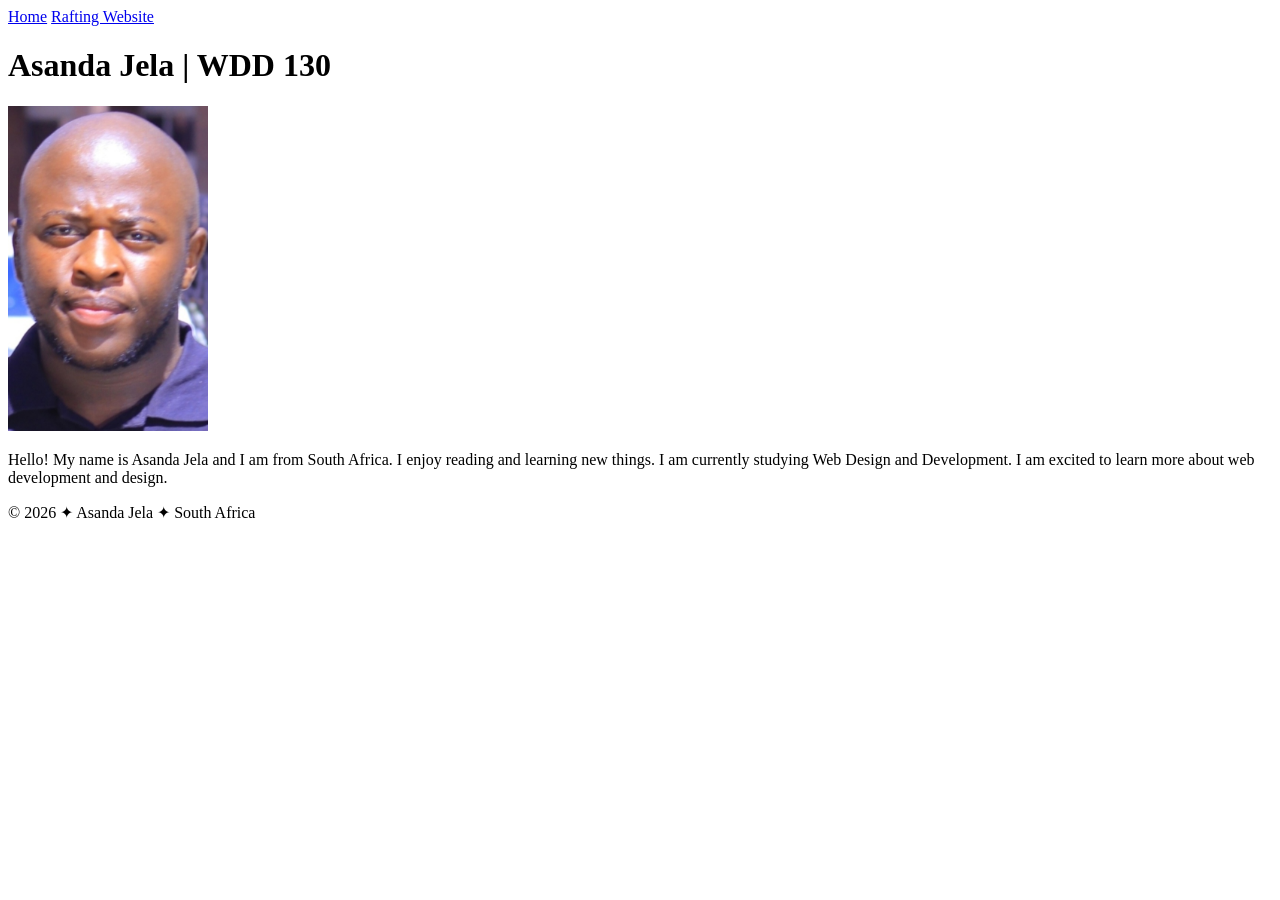
<file: Index.html>
<!DOCTYPE html>
<html lang="en-US">
<head>
    <meta charset="utf-8">
    <meta name="viewport" content="width=device-width, initial-scale=1.0">
    <title>Asanda Jela | WDD 130</title>
</head>
<body>
    <header>
        <nav>
            <a href="#">Home</a>
            <a href="#">Rafting Website</a>
        </nav>
    </header>
    
    <main>
        <h1>Asanda Jela | WDD 130</h1>
        <img src="images/profile.jpg" alt="Asanda Jela" width="200">
        <p>Hello! My name is Asanda Jela and I am from South Africa. I enjoy reading and learning new things. I am currently studying Web Design and Development. I am excited to learn more about web development and design.</p>
    </main>
    
    <footer>
        <p>&copy; 2026 ✦ Asanda Jela ✦ South Africa</p>
    </footer>
</body>
</html>
</file>
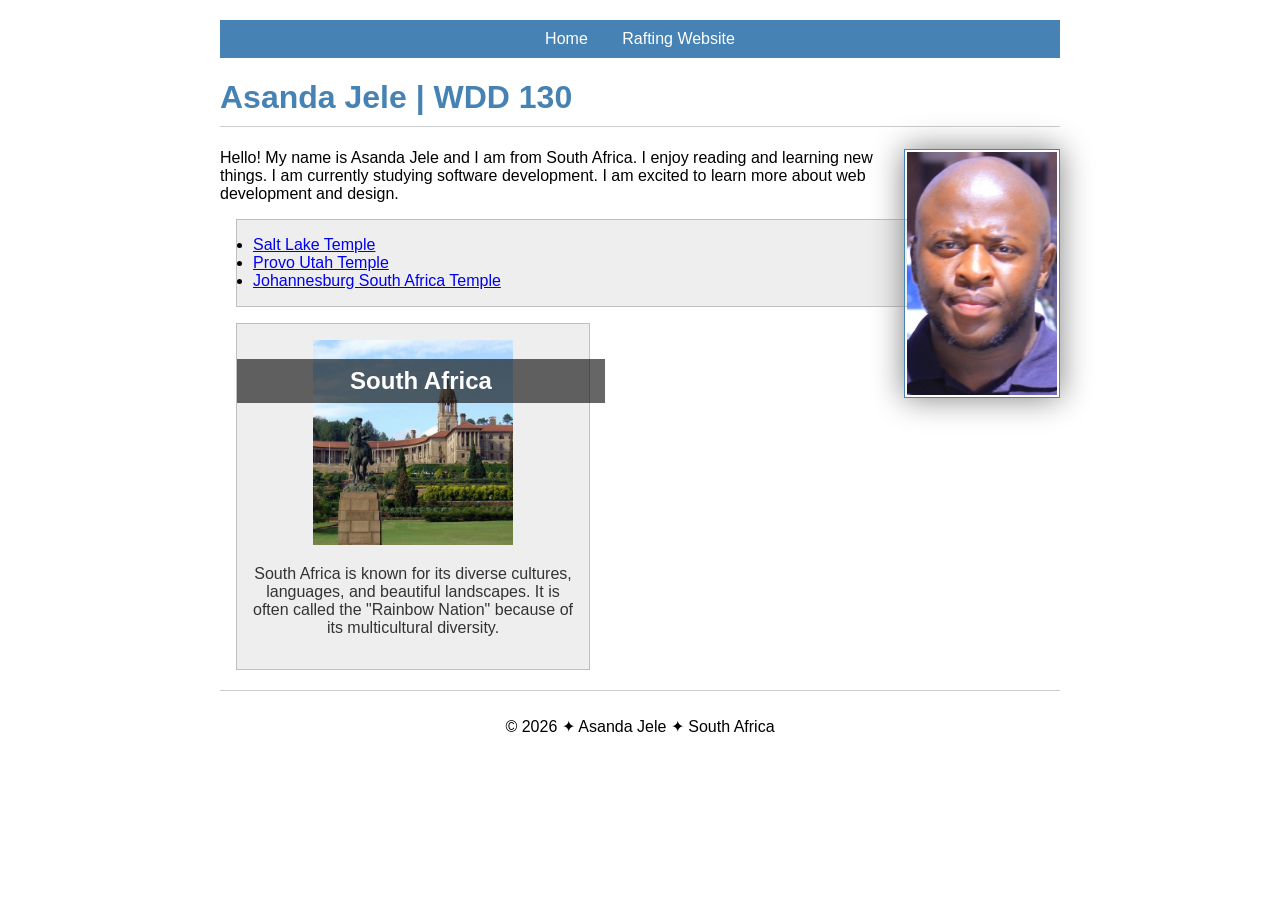
<file: index.html>
<!DOCTYPE html>
<html lang="en-US">
<head>
    <meta charset="utf-8">
    <meta name="viewport" content="width=device-width, initial-scale=1.0">
    <title>Asanda Jele | WDD 130</title>
    <meta name="description" content="Asanda Jele's WDD 130 home page with links and a short bio.">
    <meta name="author" content="Asanda Jele">
    <link rel="stylesheet" href="styles/styles.css">
</head>
<body>

    <header>
        <nav>
            <a href="#">Home</a>
            <a href="wwr/">Rafting Website</a>
        </nav>
    </header>

    <main>
        <h1>Asanda Jele | WDD 130</h1>
        <img src="images/profile.jpg" alt="Asanda Jele" width="200">
        <p>Hello! My name is Asanda Jele and I am from South Africa. I enjoy reading and learning new things. I am currently studying software development. I am excited to learn more about web development and design.</p>

        <ul class="box">
            <li><a href="https://www.churchofjesuschrist.org/temples/details/salt-lake-temple" target="_blank">Salt Lake Temple</a></li>
            <li><a href="https://www.churchofjesuschrist.org/temples/details/provo-utah-temple" target="_blank">Provo Utah Temple</a></li>
            <li><a href="https://www.churchofjesuschrist.org/temples/details/johannesburg-south-africa-temple" target="_blank">Johannesburg South Africa Temple</a></li>
        </ul>
    </main>

    <aside class="box">
        <h2>South Africa</h2>
        <img src="images/country.jpg" alt="South Africa">
        <p>South Africa is known for its diverse cultures, languages, and beautiful landscapes. It is often called the "Rainbow Nation" because of its multicultural diversity.</p>
    </aside>

    <footer>
        <p>&copy; 2026 ✦ Asanda Jele ✦ South Africa</p>
    </footer>

</body>
</html>
</file>
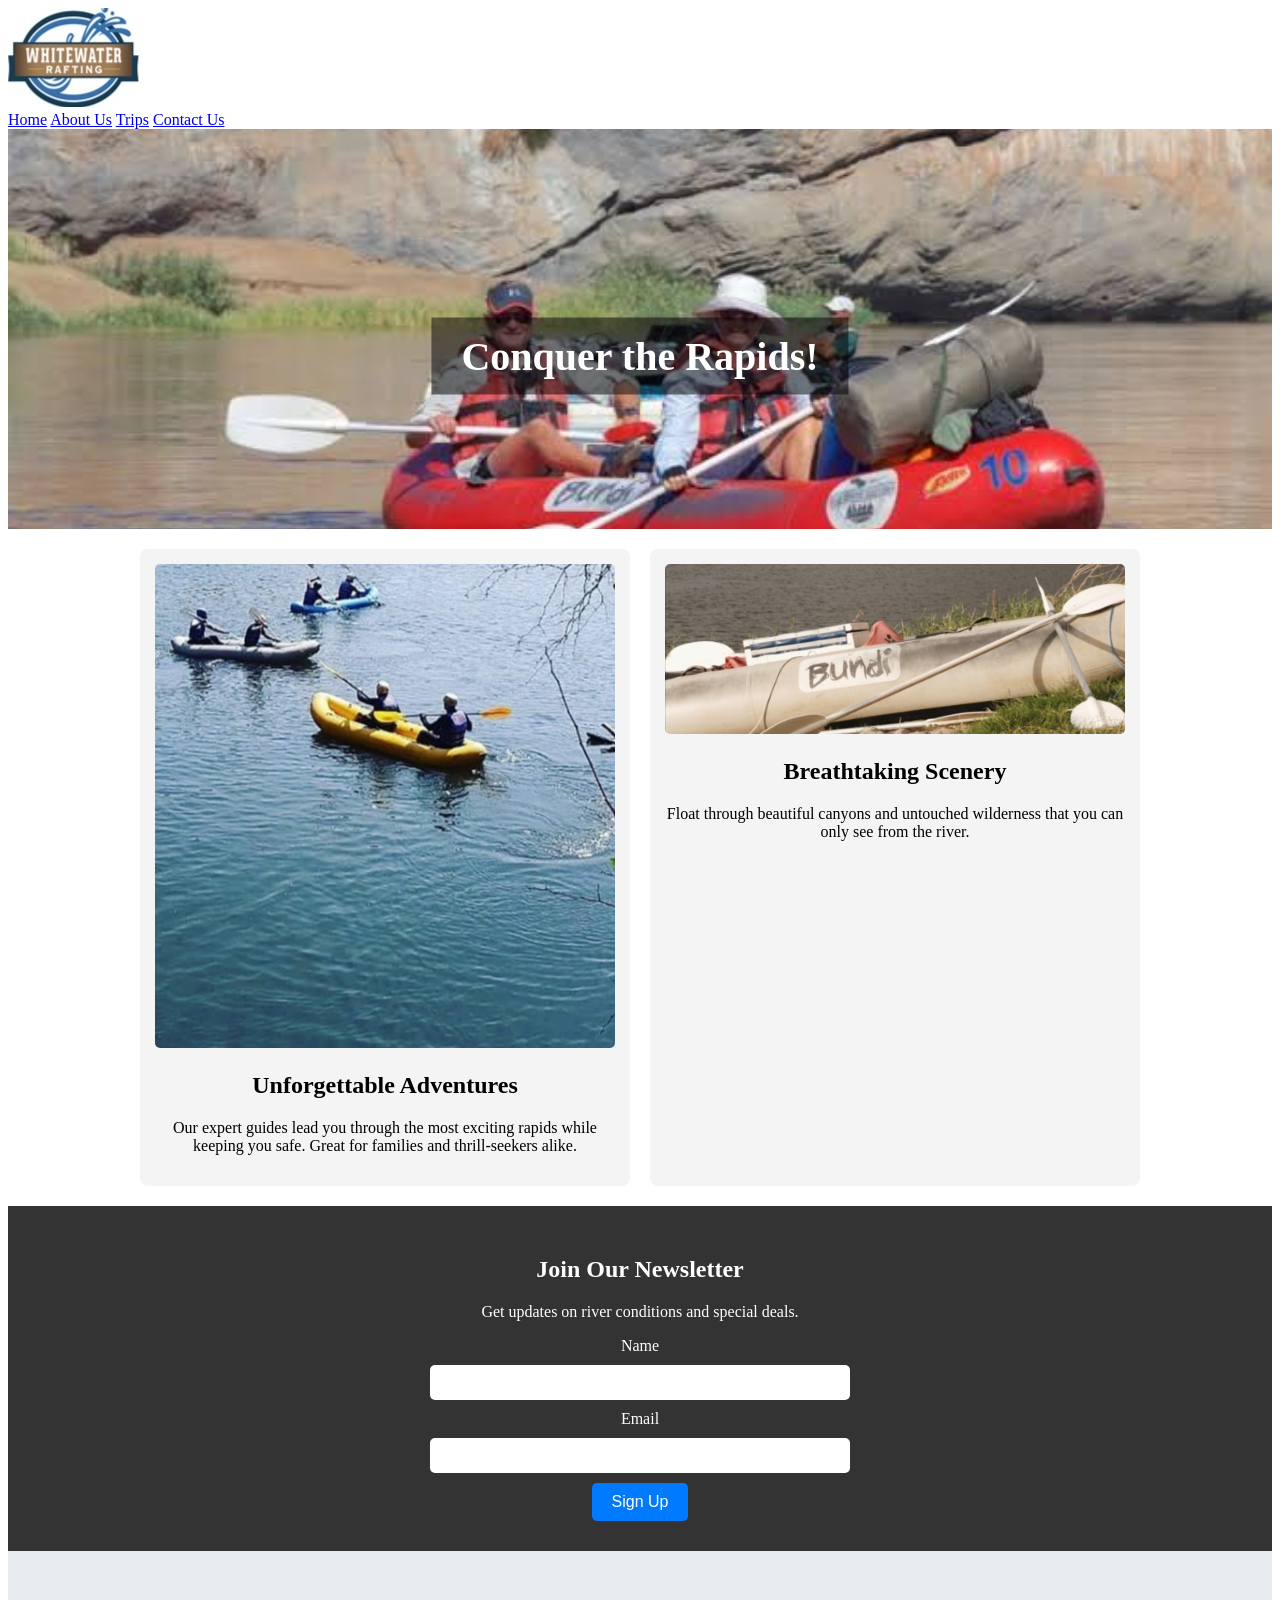
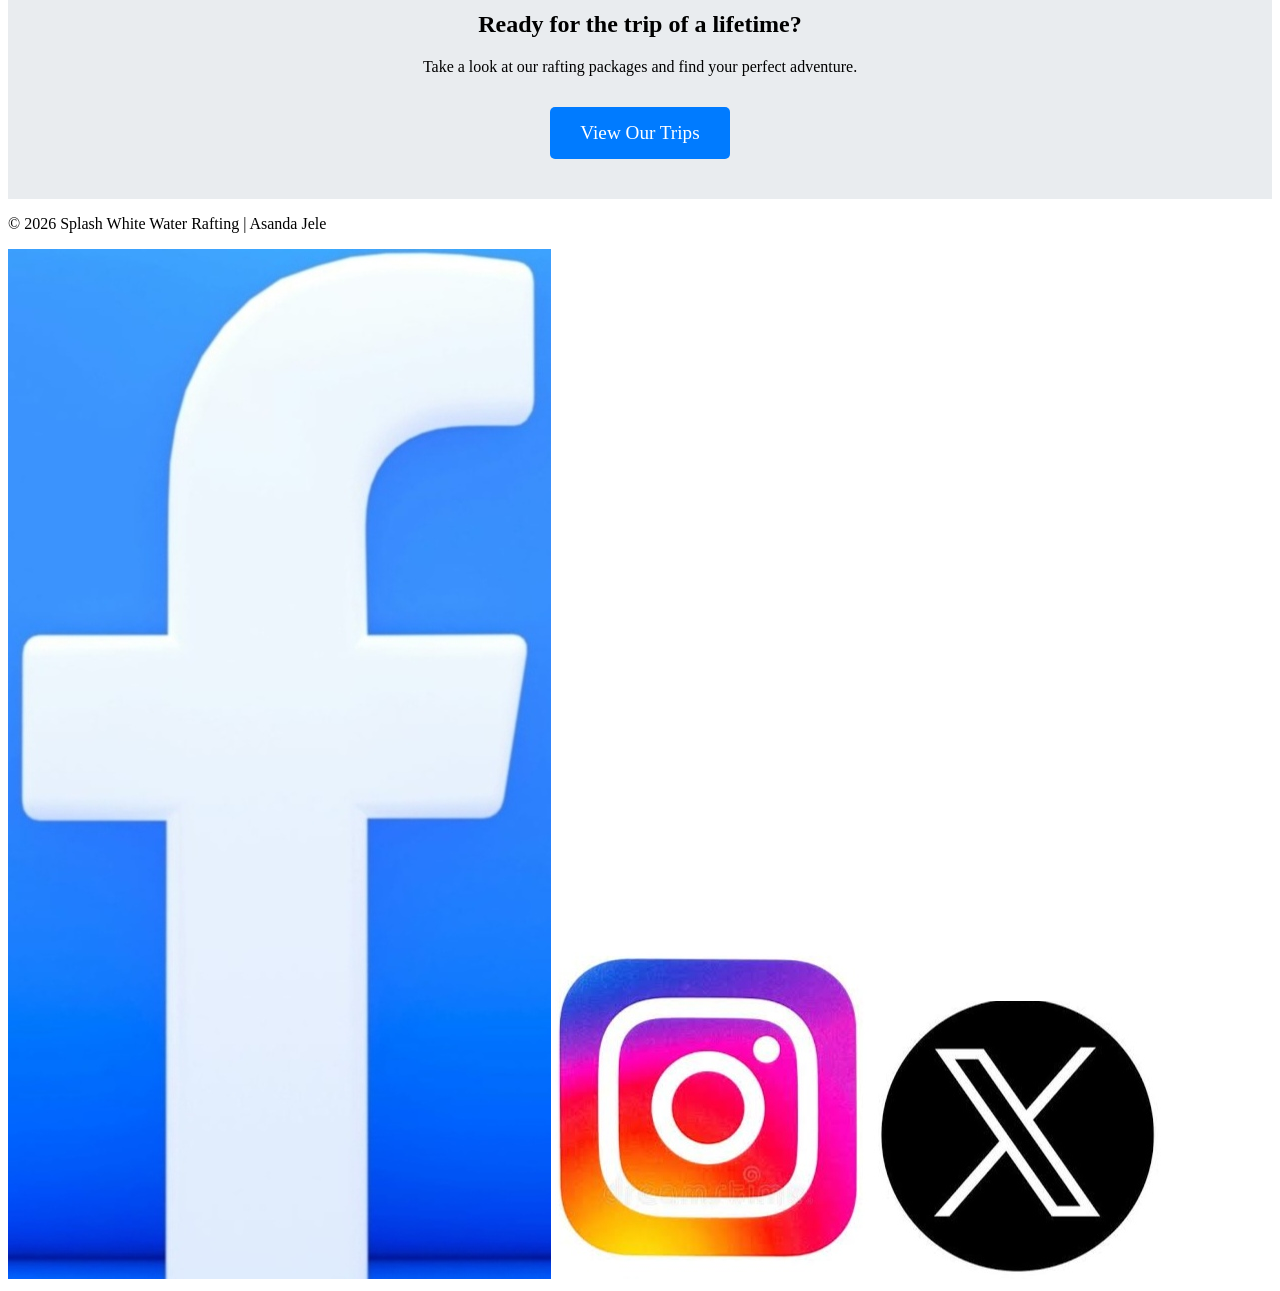
<file: wwr/index.html>
<!DOCTYPE html>
<html lang="en-US">
<head>
    <meta charset="utf-8">
    <meta name="viewport" content="width=device-width, initial-scale=1.0">
    <title>Home | Splash White Water Rafting</title>
    <meta name="description" content="Splash White Water Rafting - Book your river adventure today.">
    <meta name="author" content="Asanda Jele">
    <link rel="stylesheet" href="styles/rafting.css">
</head>
<body>

    <header>
        <img src="images/logo.jpg" alt="Splash White Water Rafting Logo">
        <nav>
            <a href="index.html">Home</a>
            <a href="about.html">About Us</a>
            <a href="trips.html">Trips</a>
            <a href="contact.html">Contact Us</a>
        </nav>
    </header>

    <main>

        <div class="hero">
            <img src="images/hero-image.jpg" alt="Rafters going down a river">
            <h1>Conquer the Rapids!</h1>
        </div>

        <section class="grid-layout">
            <div class="grid-item">
                <img src="images/rafting1.jpg" alt="Group of rafters">
                <h2>Unforgettable Adventures</h2>
                <p>Our expert guides lead you through the most exciting rapids while keeping you safe. Great for families and thrill-seekers alike.</p>
            </div>
            <div class="grid-item">
                <img src="images/rafting2.jpg" alt="River canyon view">
                <h2>Breathtaking Scenery</h2>
                <p>Float through beautiful canyons and untouched wilderness that you can only see from the river.</p>
            </div>
        </section>

        <section class="newsletter">
            <h2>Join Our Newsletter</h2>
            <p>Get updates on river conditions and special deals.</p>
            <form>
                <label for="name">Name</label>
                <input type="text" id="name" name="name" required>

                <label for="email">Email</label>
                <input type="email" id="email" name="email" required>

                <button type="submit">Sign Up</button>
            </form>
        </section>

        <section class="cta-section">
            <h2>Ready for the trip of a lifetime?</h2>
            <p>Take a look at our rafting packages and find your perfect adventure.</p>
            <a href="trips.html" class="cta-button">View Our Trips</a>
        </section>

    </main>

    <footer>
        <p>&copy; 2026 Splash White Water Rafting | Asanda Jele</p>
        <nav class="socialmedia">
            <a href="https://facebook.com"><img src="images/facebook.jpg" alt="Facebook"></a>
            <a href="https://instagram.com"><img src="images/instagram.jpg" alt="Instagram"></a>
            <a href="https://twitter.com"><img src="images/twitter.jpg" alt="Twitter"></a>
        </nav>
    </footer>

</body>
</html>
</file>
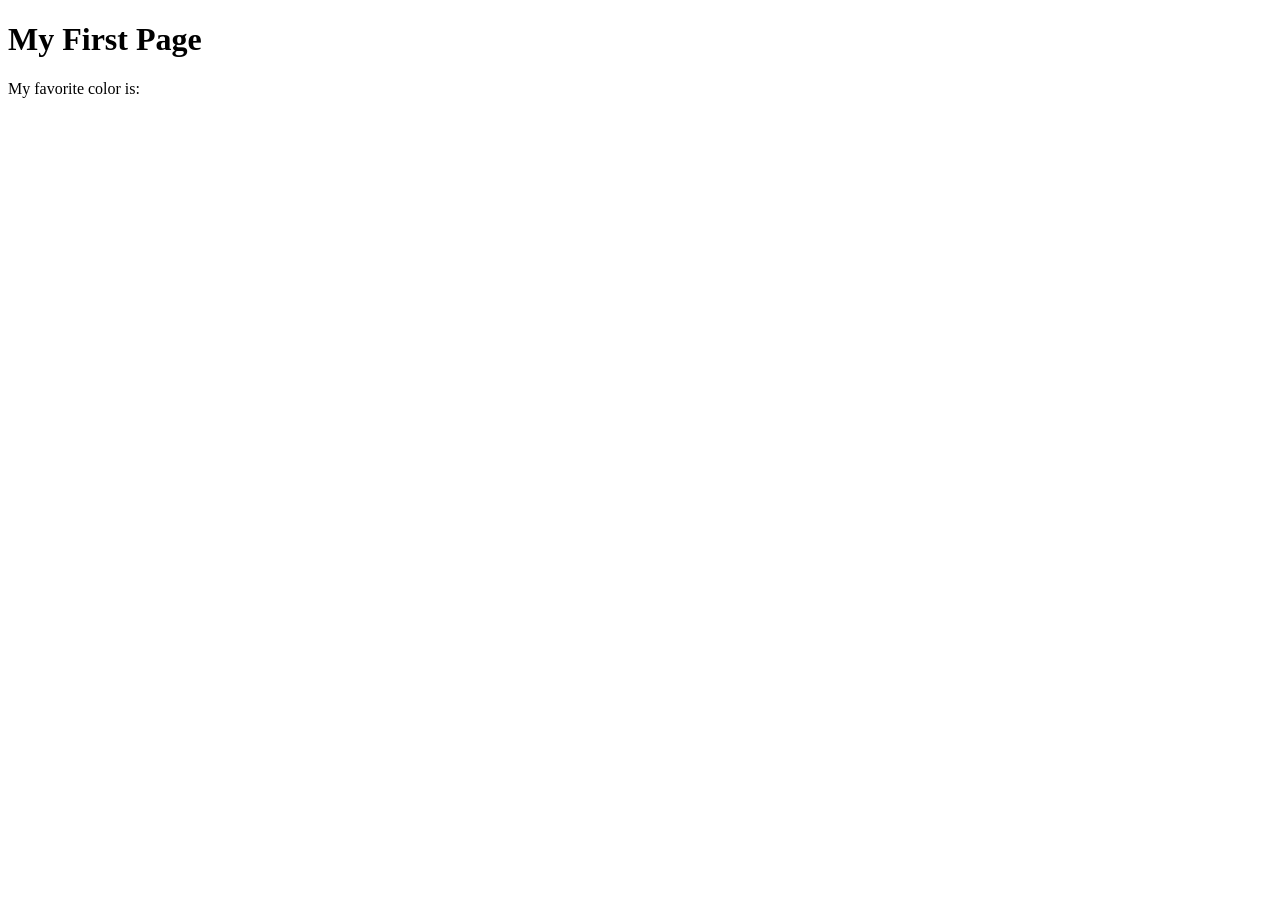
<file: week01/first-page.html>
<!DOCTYPE html>
<html lang="en">
<head>
    <meta charset="UTF-8">
    <meta name="viewport" content="width=device-width, initial-scale=1.0">
    <title>My First Page</title>
</head>
<body>
    <h1>My First Page</h1>
    <p>My favorite color is: </p>
</body>
</html>
</file>
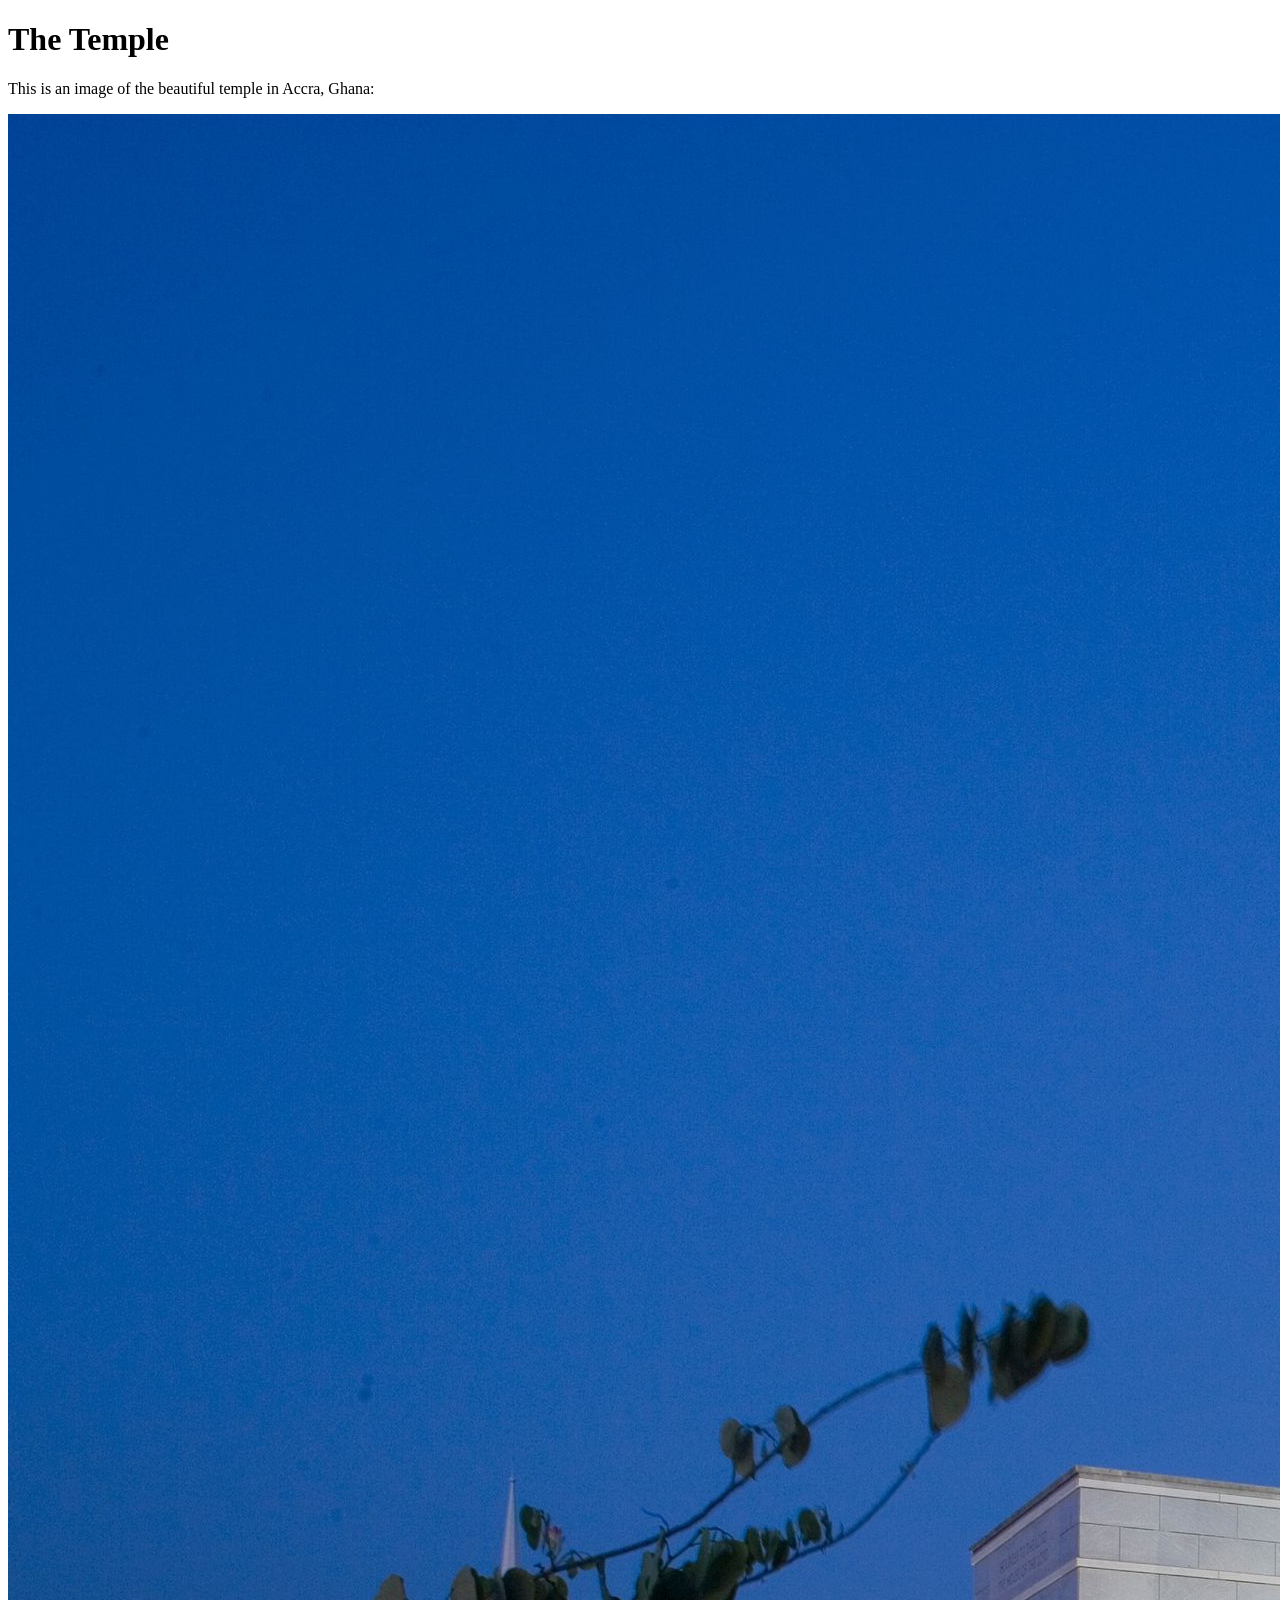
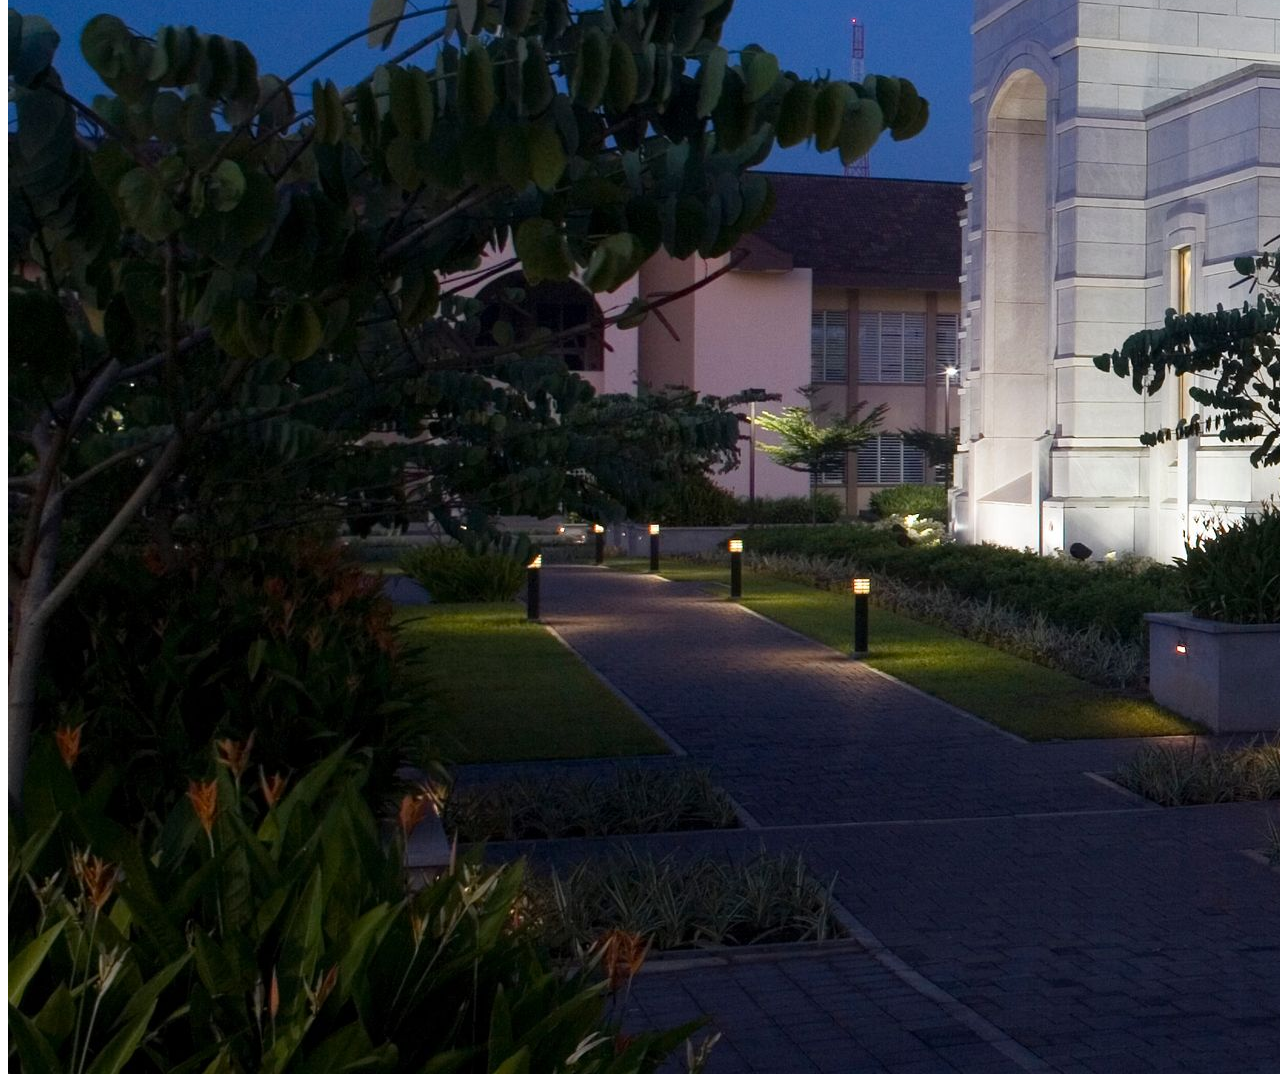
<file: week01/images.html>
<!DOCTYPE html>
<html lang="en">
<head>
    <meta charset="UTF-8">
    <meta name="viewport" content="width=device-width, initial-scale=1.0">
    <title>Temple Image</title>
</head>
<body>
    <h1>The Temple</h1>
    <p>This is an image of the beautiful temple in Accra, Ghana:</p>
    <img src="images/temple-large.jpeg" alt="The Accra Ghana Temple">
    
</body>
</html>
</file>
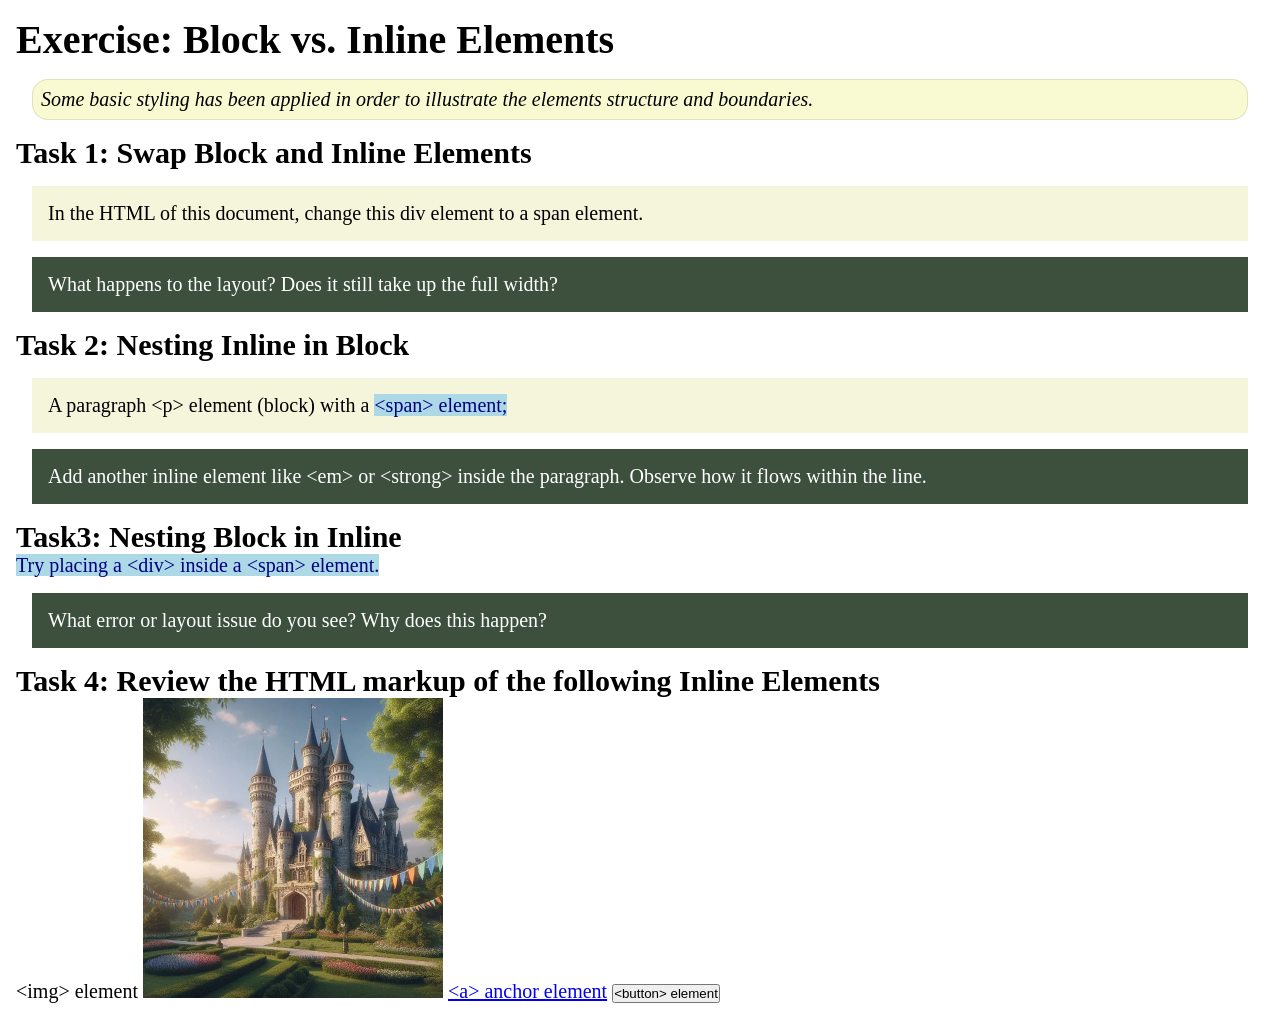
<file: week02/block-vs-inline.html>
<!DOCTYPE html>
<html lang="en">

<head>
    <meta charset="UTF-8">
    <meta name="viewport" content="width=device-width, initial-scale=1.0">
    <title>Exercise: Block vs. Inline Elements</title>
    <link rel="stylesheet" href="styles/block-vs-inline.css">
</head>

<body>
    <main>
        <h1>Exercise: Block vs. Inline Elements</h1>
        <p class="note">Some basic styling has been applied in order to illustrate the elements structure and
            boundaries.</p>

        <h2>Task 1: Swap Block and Inline Elements</h2>
        <div>In the HTML of this document, change this div element to a span element.</div>

        <p class="question">What happens to the layout? Does it still take up the full width?</p>

        <h2>Task 2: Nesting Inline in Block</h2>
        <p>A paragraph &lt;p&gt; element (block) with a <span>&lt;span&gt; element;</span></p>
        <p class="question">Add another inline element like &lt;em&gt; or &lt;strong&gt; inside the paragraph. Observe
            how it flows within the line.</p>

        <h2>Task3: Nesting Block in Inline</h2>
        <span>Try placing a &lt;div&gt; inside a &lt;span&gt; element.</span>
            <p class="question">What error or layout issue do you see? Why does this happen?</p>


            <h2>Task 4: Review the HTML markup of the following Inline Elements</h2>
        &lt;img&gt; element
        <img src="images/castle.webp" alt="placeholder image (images are inline)" width="300" height="300">
        <a href="https://churchofjesuschrist.org">&lt;a&gt; anchor element</a>
        <button type="button">&lt;button&gt; element</button>
    </main>
</body>

</html>
</file>
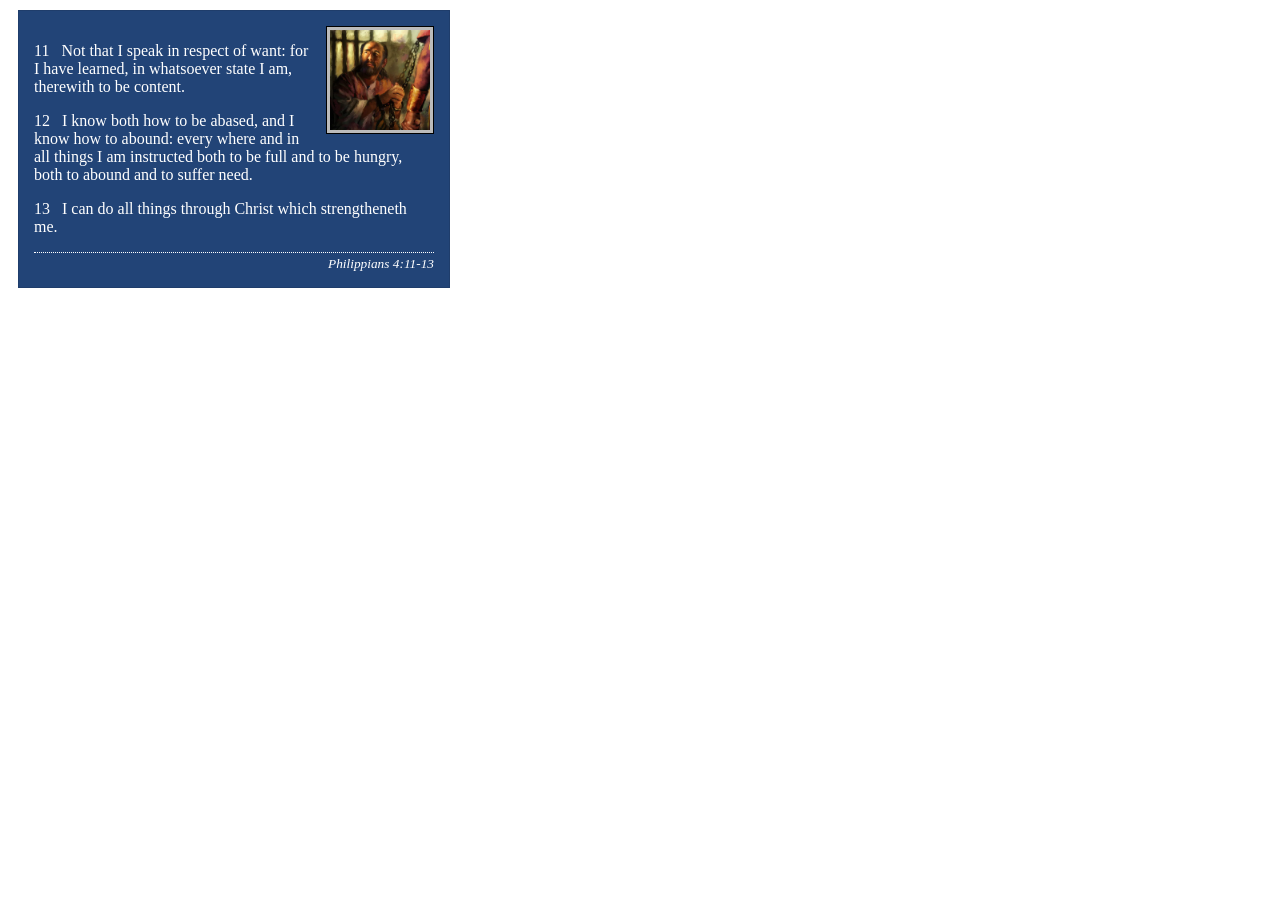
<file: week02/box-model-solution.html>
<!DOCTYPE html>
<html lang="en">
<head>
    <meta charset="UTF-8">
    <meta name="viewport" content="width=device-width, initial-scale=1.0">
    <title>Box Model Activity</title>
    <link rel="stylesheet" href="styles/box-model-solution.css">
</head>
<body>
    <main>
        <div class="callout">
            <img src="images/apostle-paul-imprisoned.webp" alt="Paul the Apostle - Imprisoned in Rome" width="200" height="200">
            <blockquote>
                <p>11 &nbsp; Not that I speak in respect of want: for I have learned, in whatsoever state I am, therewith to be content.</p>
                <p>12 &nbsp; I know both how to be abased, and I know how to abound: every where and in all things I am instructed both to be full and to be hungry, both to abound and to suffer need.</p>
                <p>13 &nbsp; I can do all things through Christ which strengtheneth me.</p>
            </blockquote>
            <cite>Philippians 4:11-13</cite>
        </div>
    </main>
</body>
</html>
</file>
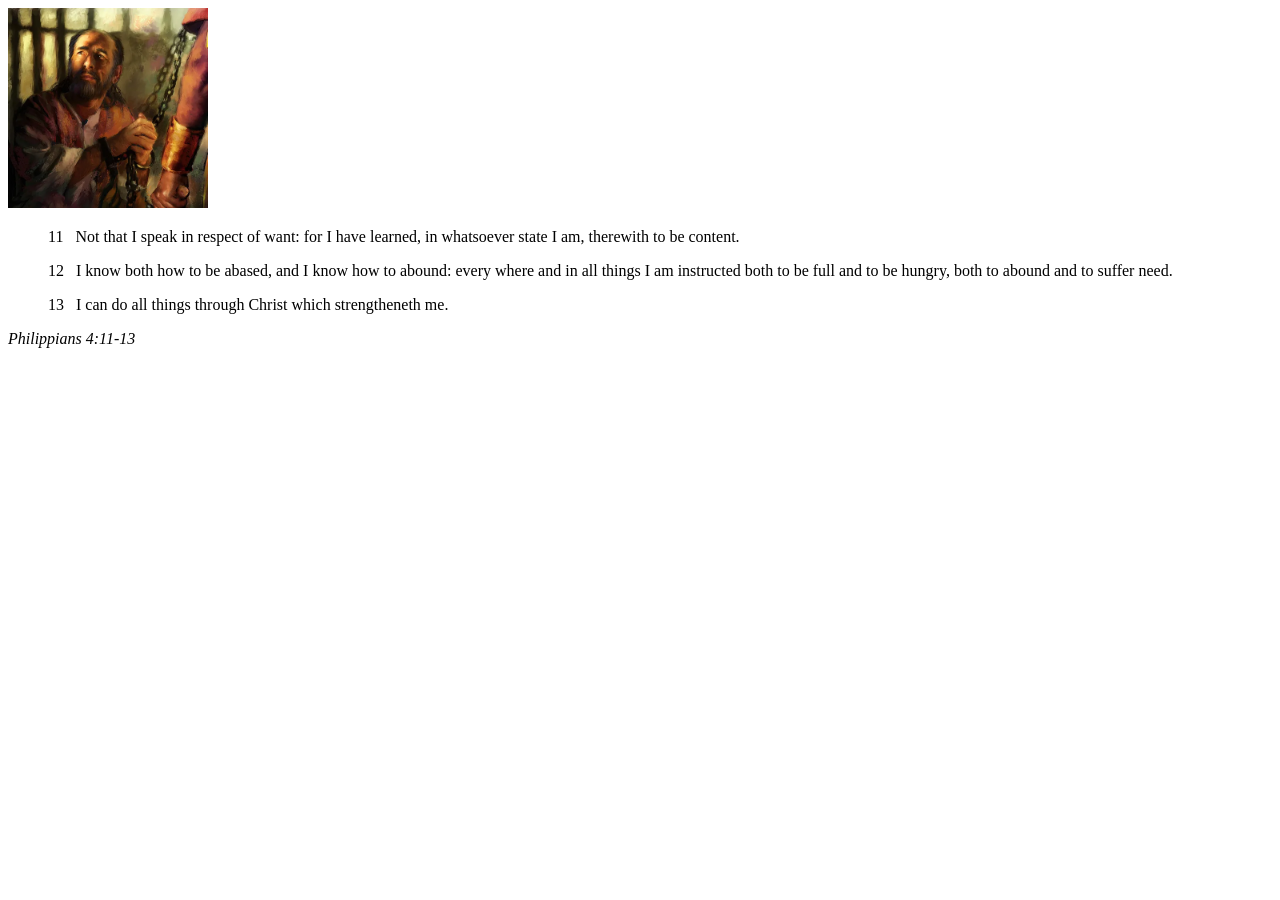
<file: week02/box-model.html>
<!DOCTYPE html>
<html lang="en">
<head>
    <meta charset="UTF-8">
    <meta name="viewport" content="width=device-width, initial-scale=1.0">
    <title>Box Model Activity</title>
</head>
<body>
    <main>
        <div class="callout">
            <img src="images/apostle-paul-imprisoned.webp" alt="Paul the Apostle - Imprisoned in Rome" width="200" height="200">
            <blockquote>
                <p>11 &nbsp; Not that I speak in respect of want: for I have learned, in whatsoever state I am, therewith to be content.</p>
                <p>12 &nbsp; I know both how to be abased, and I know how to abound: every where and in all things I am instructed both to be full and to be hungry, both to abound and to suffer need.</p>
                <p>13 &nbsp; I can do all things through Christ which strengtheneth me.</p>
            </blockquote>
            <cite>Philippians 4:11-13</cite>
        </div>
    </main>
</body>
</html>
</file>
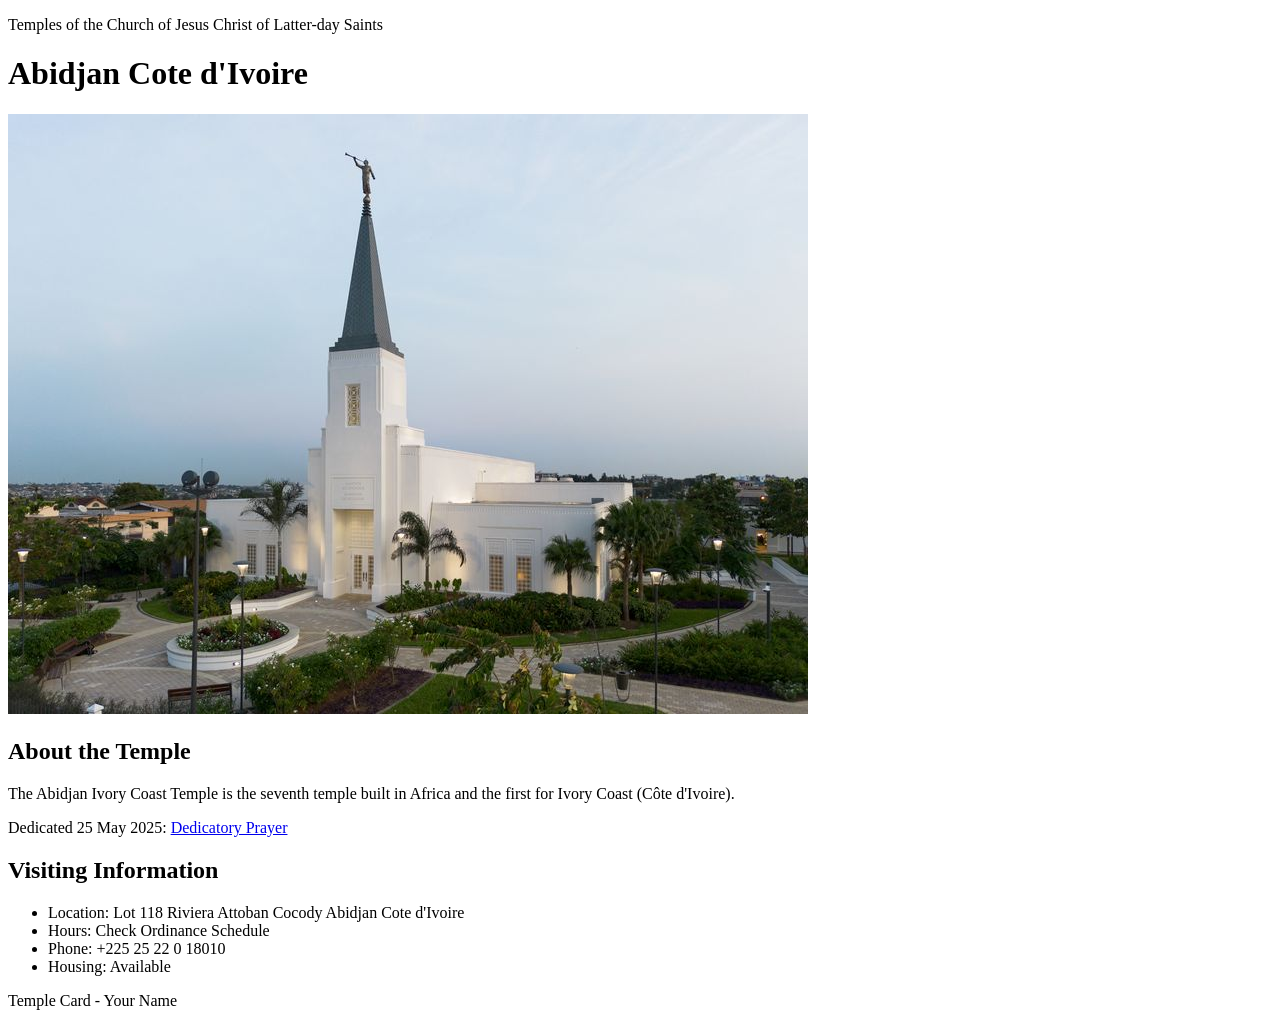
<file: week02/temple.html>
<!DOCTYPE html>
<html lang="en">

<head>
    <meta charset="UTF-8">
    <meta name="viewport" content="width=device-width, initial-scale=1.0">
    <title>Temple Card - Abidjan Cote d'Ivoire</title>
</head>

<body>
    <header>
        <p>Temples of the Church of Jesus Christ of Latter-day Saints</p>
    </header>
    <main>
        <h1>Abidjan Cote d'Ivoire</h1>
        <picture>
            <img src="images/abidjan-ivory-coast.jpeg" alt="Abidjan Cote d'Ivoire Temple">
        </picture>
        <section>
            <h2>About the Temple</h2>
            <p>The Abidjan Ivory Coast Temple is the seventh temple built in Africa and the first for Ivory Coast (Côte
                d'Ivoire).</p>
            <p>Dedicated 25 May 2025: <a
                    href="https://www.churchofjesuschrist.org/temples/dedicatory-prayer/abidjan-ivory-coast-temple/2025-05-25?lang=eng"
                    target="_blank" rel="noopener noreferrer">Dedicatory Prayer</a></p>
        </section>
        <section>
            <h2>Visiting Information</h2>
            <ul>
                <li>Location: Lot 118 Riviera Attoban Cocody Abidjan Cote d'Ivoire</li>
                <li>Hours: Check Ordinance Schedule</li>
                <li>Phone: +225 25 22 0 18010</li>
                <li>Housing: Available</li>
            </ul>
        </section>
    </main>
    <footer>
        <p>Temple Card - Your Name</p>
    </footer>
</body>

</html>
</file>
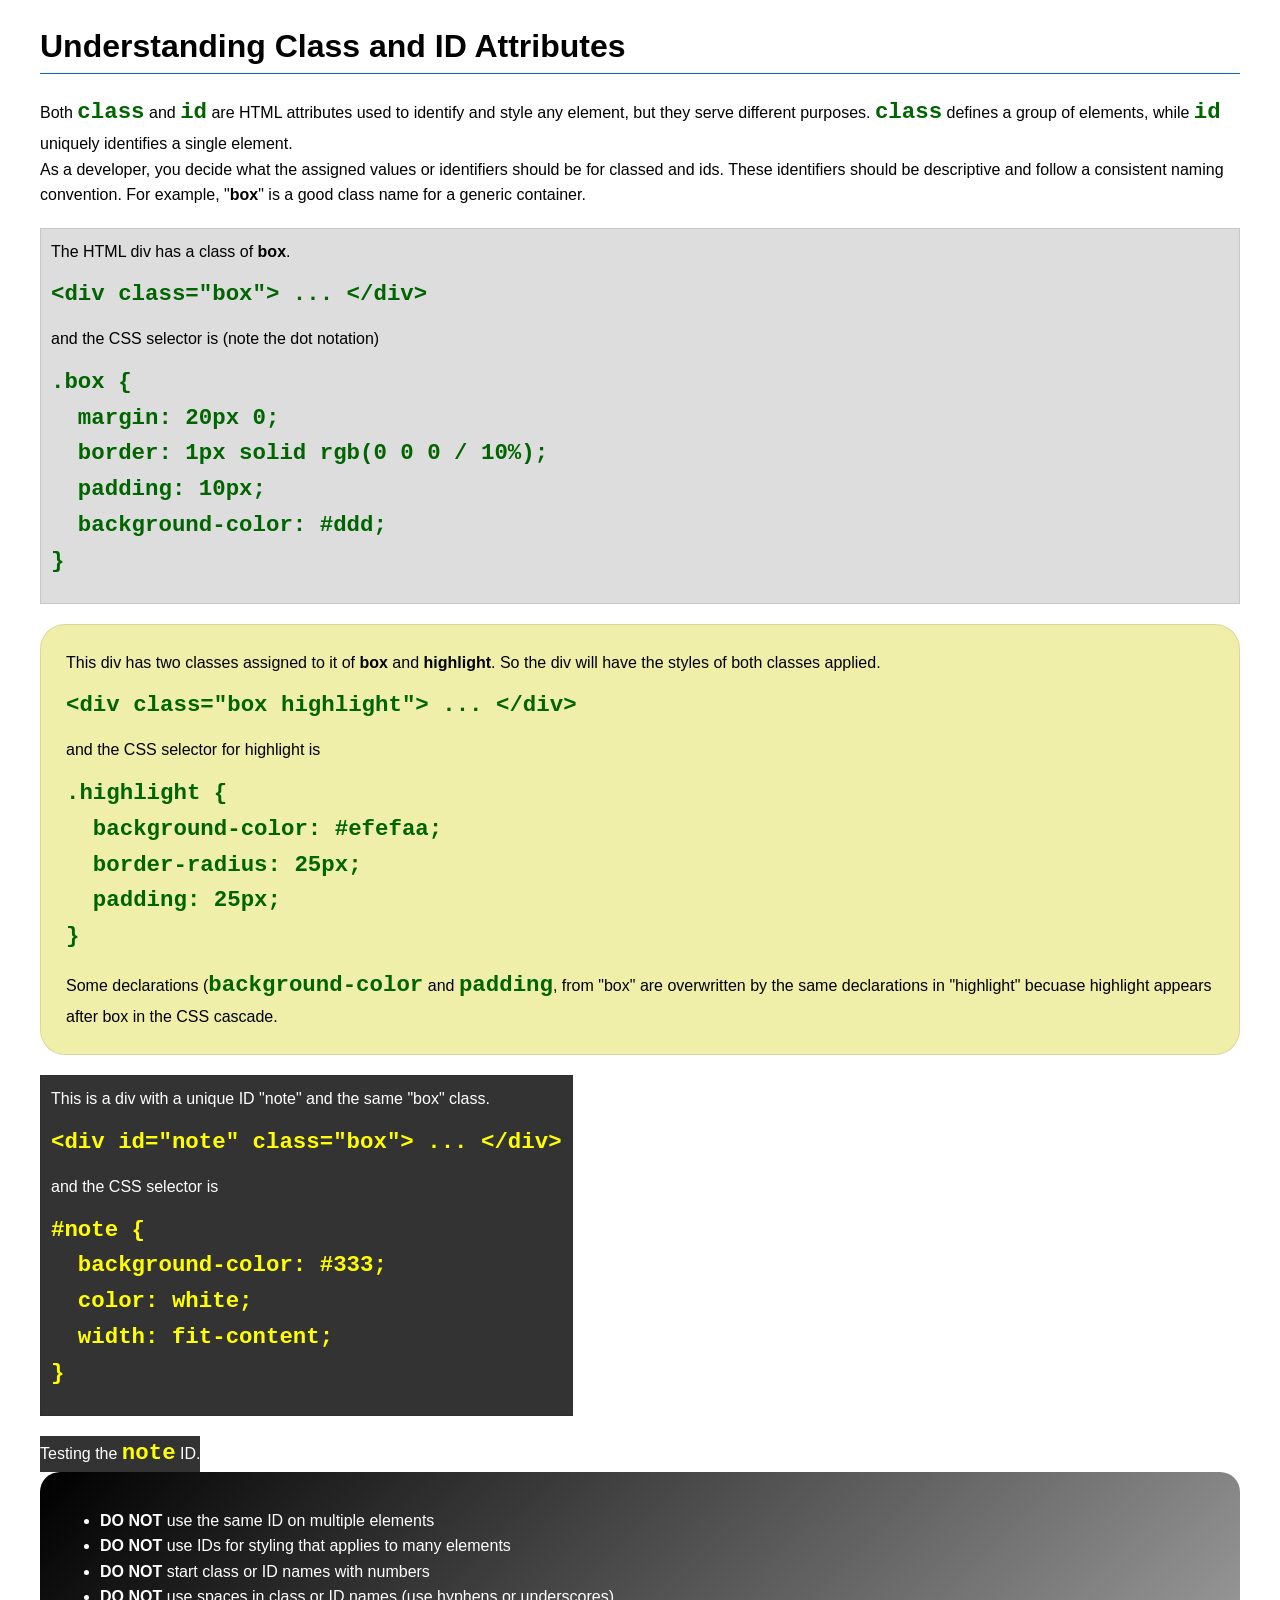
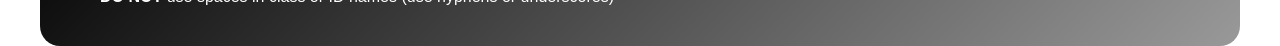
<file: week03/class-and-id.html>
<!DOCTYPE html>
<html lang="en">

<head>
    <meta charset="UTF-8">
    <meta name="viewport" content="width=device-width, initial-scale=1.0">
    <title>Class vs ID Attributes</title>
    <link rel="stylesheet" href="styles/class-and-id.css">
</head>

<body>
    <h1>Understanding Class and ID Attributes</h1>
    <p>Both <code>class</code> and <code>id</code> are HTML attributes used to identify and style any element, but they
        serve different purposes. <code>class</code> defines a group of elements, while <code>id</code> uniquely
        identifies a single element.</p>
    <p>As a developer, you decide what the assigned values or identifiers should be for classed and ids. These
        identifiers should be
        descriptive and follow a consistent naming convention. For example, "<strong>box</strong>" is a good class name
        for a generic container.</p>
    <div class="box">
        <p>The HTML div has a class of <strong>box</strong>.</p>
        <pre><code class="html">&lt;div class="box"&gt; ... &lt;/div&gt;</code></pre>
        and the CSS selector is (note the dot notation)
        <pre><code class="css">.box {
  margin: 20px 0;
  border: 1px solid rgb(0 0 0 / 10%);
  padding: 10px;
  background-color: #ddd; 
}</code></pre>
    </div>

    <div class="box highlight">
        <p>This div has two classes assigned to it of <strong>box</strong> and <strong>highlight</strong>. So the div
            will have the styles of both classes applied.</p>
        <pre><code class="html">&lt;div class="box highlight"&gt; ... &lt;/div&gt;</code></pre>
        and the CSS selector for highlight is
        <pre><code class="css">.highlight {
  background-color: #efefaa;
  border-radius: 25px;
  padding: 25px;
}</code></pre>
<p>Some declarations (<code>background-color</code> and <code>padding</code>, from "box" are overwritten by the same declarations in "highlight" becuase highlight appears after box in the CSS cascade.</p>
    </div>

    <div id="note" class="box">
        <p>This is a div with a unique ID "note" and the same "box" class.</p>
        <pre><code class="html">&lt;div id="note" class="box"&gt; ... &lt;/div&gt;</code></pre>
        and the CSS selector is
        <pre><code class="css">#note {
  background-color: #333;
  color: white;
  width: fit-content;
}</code></pre>
    </div>

    <div id="note">
        <p>Testing the <code>note</code> ID.</p>
    </div>

    <section id="best-practice">
        <ul>
            <li><strong>DO NOT</strong> use the same ID on multiple elements</li>
            <li><strong>DO NOT</strong> use IDs for styling that applies to many elements</li>
            <li><strong>DO NOT</strong> start class or ID names with numbers</li>
            <li><strong>DO NOT</strong> use spaces in class or ID names (use hyphens or underscores)</li>
        </ul>
    </section>




</body>

</html>
</file>
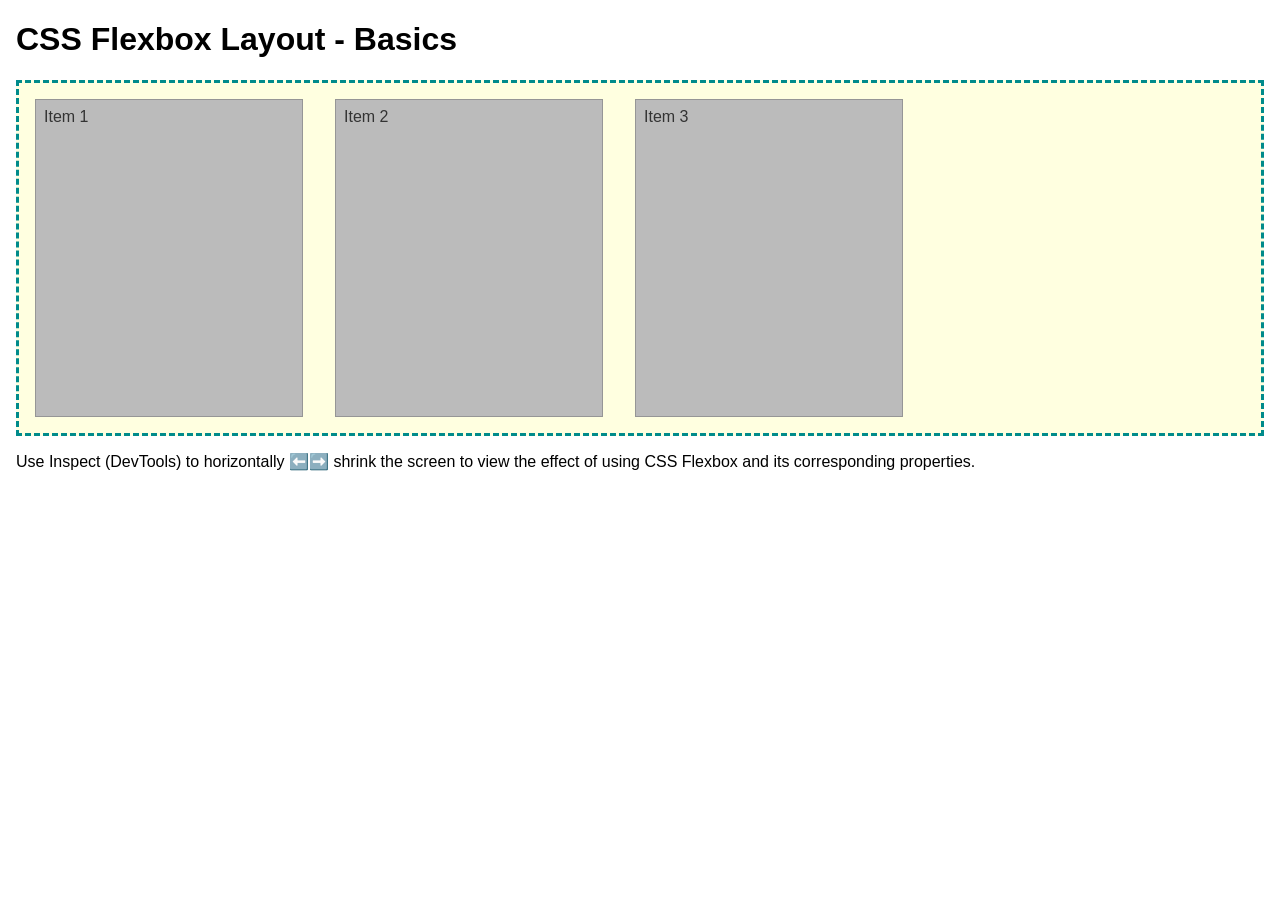
<file: week04/flexbox-layout.html>
<!DOCTYPE html>
<html lang="en">
<head>
    <meta charset="UTF-8">
    <meta name="viewport" content="width=device-width, initial-scale=1.0">
    <title>CSS Flexbox Layout - Basics</title>
    <link rel="stylesheet" href="styles/flexbox.css">
</head>
<body>
    <main>
        <h1>CSS Flexbox Layout - Basics</h1>
        <div class="flex-container">
            <div class="flex-item item1">Item 1</div>
            <div class="flex-item item2">Item 2</div>
            <div class="flex-item item3">Item 3</div>
        </div>
        <p>Use Inspect (DevTools) to horizontally ⬅️➡️ shrink the screen to view the effect of using CSS Flexbox and its corresponding properties.</p>
    </main>
</body>
</html>
</file>
<file: styles/styles.css>
body {
    font-family: Arial, sans-serif;
    margin: 0 auto;
    max-width: 840px;
    padding: 20px;
}

h1 {
    color: steelblue;
    border-bottom: 1px solid #ccc;
    padding-bottom: 10px;
}

nav {
    background-color: steelblue;
    padding: 10px;
    text-align: center;
}

nav a {
    color: white;
    text-decoration: none;
    padding: 0 15px;
}

nav a:hover {
    text-decoration: underline;
}

main img {
    float: right;
    width: 150px;
    height: auto;
    margin-left: 15px;
    border: 1px solid steelblue;
    padding: 2px;
    box-shadow: 0 0 30px gray;
}

aside {
    width: 20rem;
    margin: 1rem auto;
    border: 1px solid #ccc;
    padding: 1rem;
    background-color: #eee;
    color: #333;
    position: relative;
    text-align: center;
}

aside h2 {
    position: absolute;
    top: 15px;
    left: 0;
    width: 100%;
    background-color: rgba(0, 0, 0, 0.6);
    color: white;
    padding: 8px;
}

aside img {
    width: 200px;
    height: auto;
}

footer {
    margin-top: 20px;
    border-top: 1px solid #ccc;
    text-align: center;
    padding-top: 10px;
}

.box {
    margin: 1rem;
    padding: 1rem;
    border: 1px solid rgba(0, 0, 0, 0.2);
    background-color: #eee;
}
</file>
<file: wwr/styles/rafting.css>
/* Hero image with heading on top */
.hero {
    position: relative;
    width: 100%;
    height: 400px;
    overflow: hidden;
}

.hero img {
    width: 100%;
    height: 100%;
    object-fit: cover;
}

.hero h1 {
    position: absolute;
    top: 50%;
    left: 50%;
    transform: translate(-50%, -50%);
    color: white;
    background-color: rgba(0, 0, 0, 0.5);
    padding: 15px 30px;
    font-size: 2.5rem;
    text-align: center;
}

/* Two-column grid for home and trips pages */
.grid-layout {
    display: grid;
    grid-template-columns: 1fr 1fr;
    gap: 20px;
    padding: 20px;
    max-width: 1000px;
    margin: 0 auto;
}

.grid-item {
    background-color: #f4f4f4;
    padding: 15px;
    border-radius: 8px;
    text-align: center;
}

.grid-item img {
    width: 100%;
    height: auto;
    border-radius: 5px;
}

/* Newsletter form */
.newsletter {
    background-color: #333;
    color: white;
    padding: 30px;
    text-align: center;
}

.newsletter form {
    display: flex;
    flex-direction: column;
    align-items: center;
    gap: 10px;
    max-width: 400px;
    margin: 0 auto;
}

.newsletter input {
    padding: 10px;
    width: 100%;
    border: none;
    border-radius: 5px;
}

.newsletter button {
    padding: 10px 20px;
    background-color: #007BFF;
    color: white;
    border: none;
    border-radius: 5px;
    font-size: 1rem;
}

/* Call to action sections */
.cta-section {
    text-align: center;
    padding: 40px 20px;
    background-color: #e9ecef;
}

.cta-button {
    display: inline-block;
    padding: 15px 30px;
    background-color: #007BFF;
    color: white;
    text-decoration: none;
    border-radius: 5px;
    font-size: 1.2rem;
    margin-top: 15px;
}

.cta-button:hover {
    background-color: #0056b3;
}

/* Trips table */
.table-section {
    padding: 20px;
    max-width: 1000px;
    margin: 0 auto;
}

.trips-table {
    width: 100%;
    border-collapse: collapse;
    margin: 20px 0;
}

.trips-table th,
.trips-table td {
    border: 1px solid #ddd;
    padding: 12px;
    text-align: left;
}

.trips-table th {
    background-color: #1a5276;
    color: white;
}

.trips-table tr:nth-child(even) {
    background-color: #f2f2f2;
}
</file>
<file: week02/styles/block-vs-inline.css>
* {
    margin: 0;
    padding: 0;
}

body {
    font-size: 20px;
    margin: 1rem;
}

p,
div {
    background-color: beige;
    margin: 1rem;
    padding: 1rem;
}

span {
    color: navy;
    background-color: lightblue;
}

code {
    margin: 0;
    padding: 0;
    color: green;
    font-size: 1.2rem;
}

.note {
    font-style: italic;
    background-color: lightgoldenrodyellow;
    border-radius: 1rem;
    border: 1px solid rgb(0 0 0 / 10%);
    margin: 1rem;
    padding: .5rem;
}

.question {
    background-color: #3d503d;
    color: #fff;
}
</file>
<file: week02/styles/box-model-solution.css>
.callout {
    max-width: 400px;
    margin: 10px;
    border: 1px solid rgba(0, 0, 0, .1);
    padding: 15px;
    background-color: #247;
    color: #fff;
}

.callout img {
    float: right;
    margin: 0 0 10px 15px;
    border: 1px solid #000;
    padding: 3px;
    background-color: #bbb;
    width: 100px;
    height: auto;

}

blockquote {
    margin: 0;
}

cite {
    display: block;
    border-top: 1px dotted #fff;
    padding-top: 3px;
    text-align: right;
    font-size: smaller;
}
</file>
<file: week03/styles/class-and-id.css>
body {
    font-family: Arial, sans-serif;
    line-height: 1.6;
    margin: 0;
    padding: 0 40px;
}

h1 {
    border-bottom: 1px solid rgb(0 110 182);
    padding-bottom: 0;
}



p {
    margin: 0;
}

code {
    color: darkgreen;
    font-weight: 700;
    font-size: 1.4rem;
}

/* Class examples - can be reused */

.box {
    margin: 20px 0;
    border: 1px solid rgb(0 0 0 / 10%);
    padding: 10px;
    background-color: #ddd; /* this is shorthand for #dddddd */
}

.highlight {
    background-color: #efefaa;
    border-radius: 25px;
    padding: 25px;
}

/* ID examples - should be unique */

#note {
    background-color: #333;
    color: white;
    width: fit-content;
}

#note code {
    color: yellow;
}

#best-practice {
    background: linear-gradient(135deg, #000 0%, #999 100%);
    color: white;
    border-radius: 20px;
    padding: 20px
}
</file>
<file: week04/styles/flexbox.css>
body {
    font-family: Helvetica, Arial, sans-serif;
    margin: 1rem;
}

.flex-container {
    border: 3px dashed darkcyan;
    background-color: lightyellow;
    display: flex;
    flex-wrap: wrap;
}

.flex-item {
    width: 250px;
    margin: 1rem;
    border: 1px solid rgb(0 0 0 / 20%);
    padding: 0.5rem;
    background-color: #bbb;
    color: #333;
}

.item1 {
    min-height: 100px;
}

.item2 {
    min-height: 200px;
}

.item3 {
    min-height: 300px;
}
</file>
